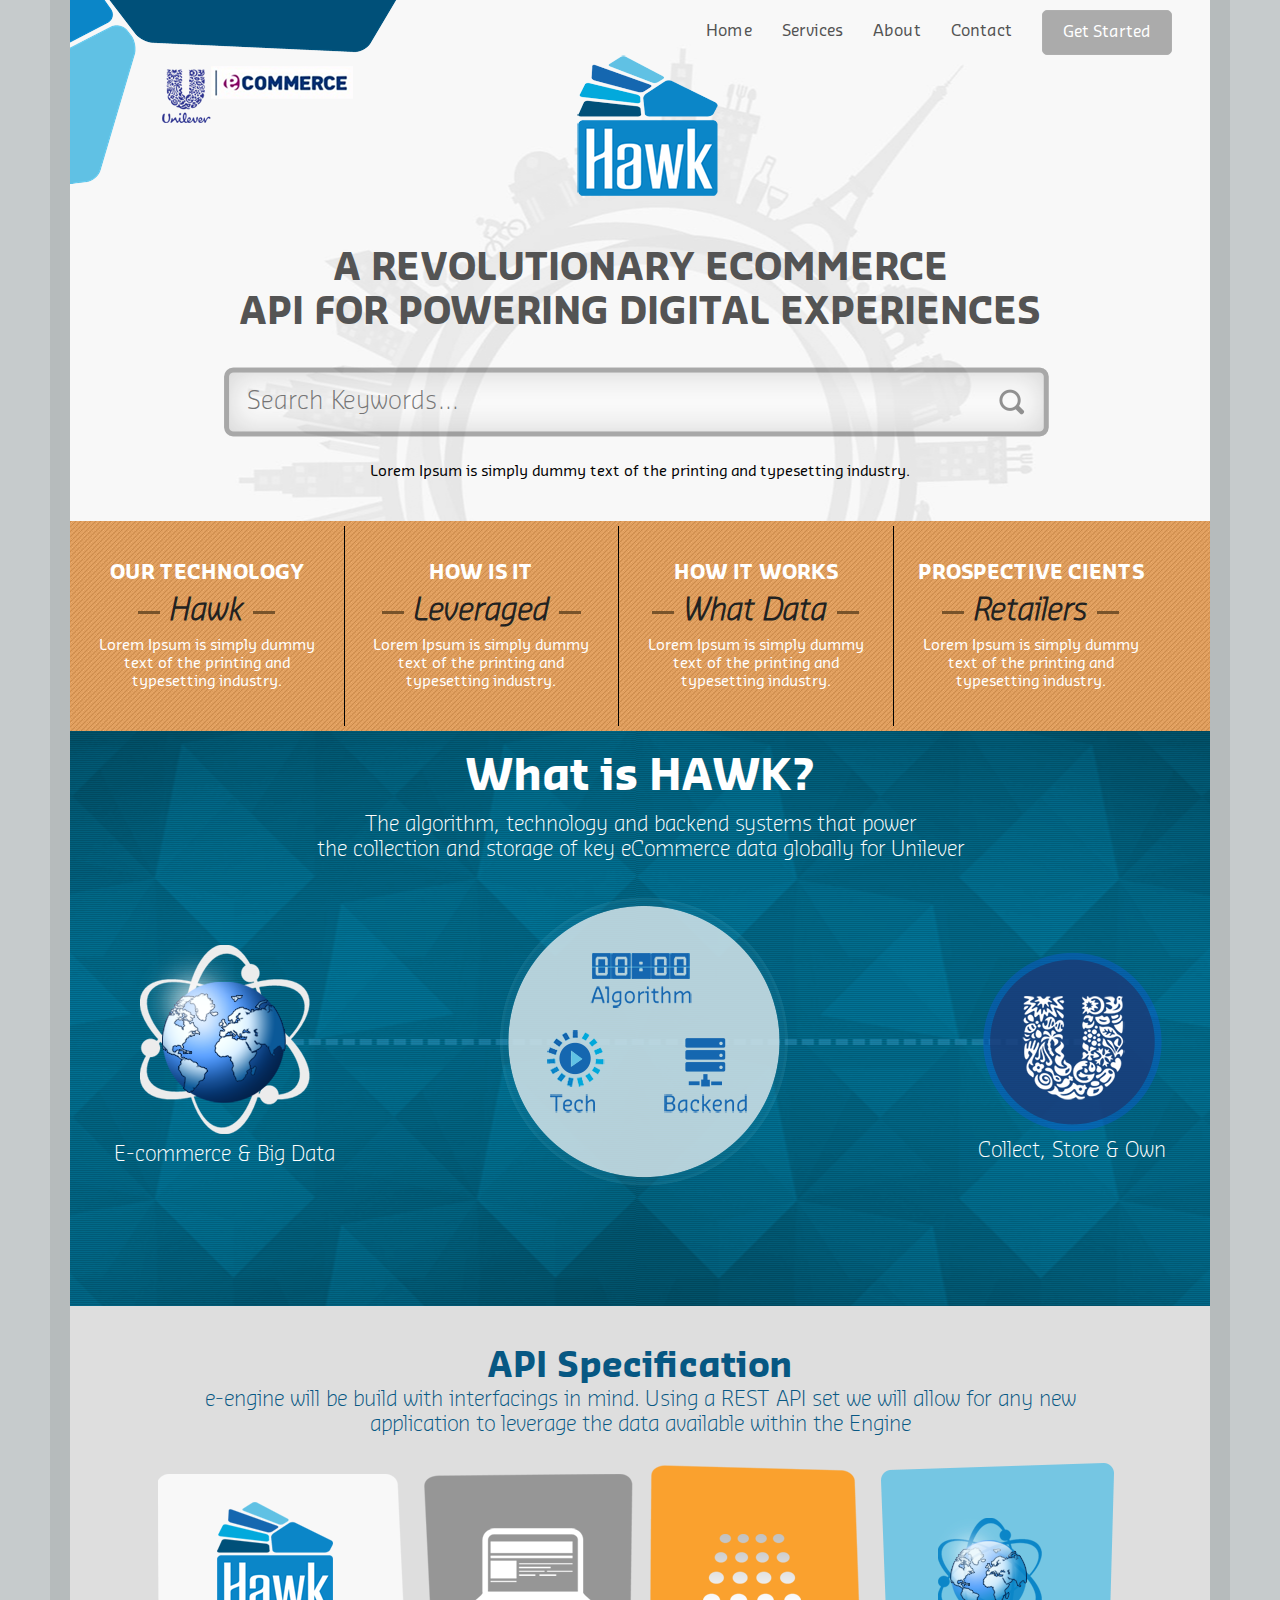
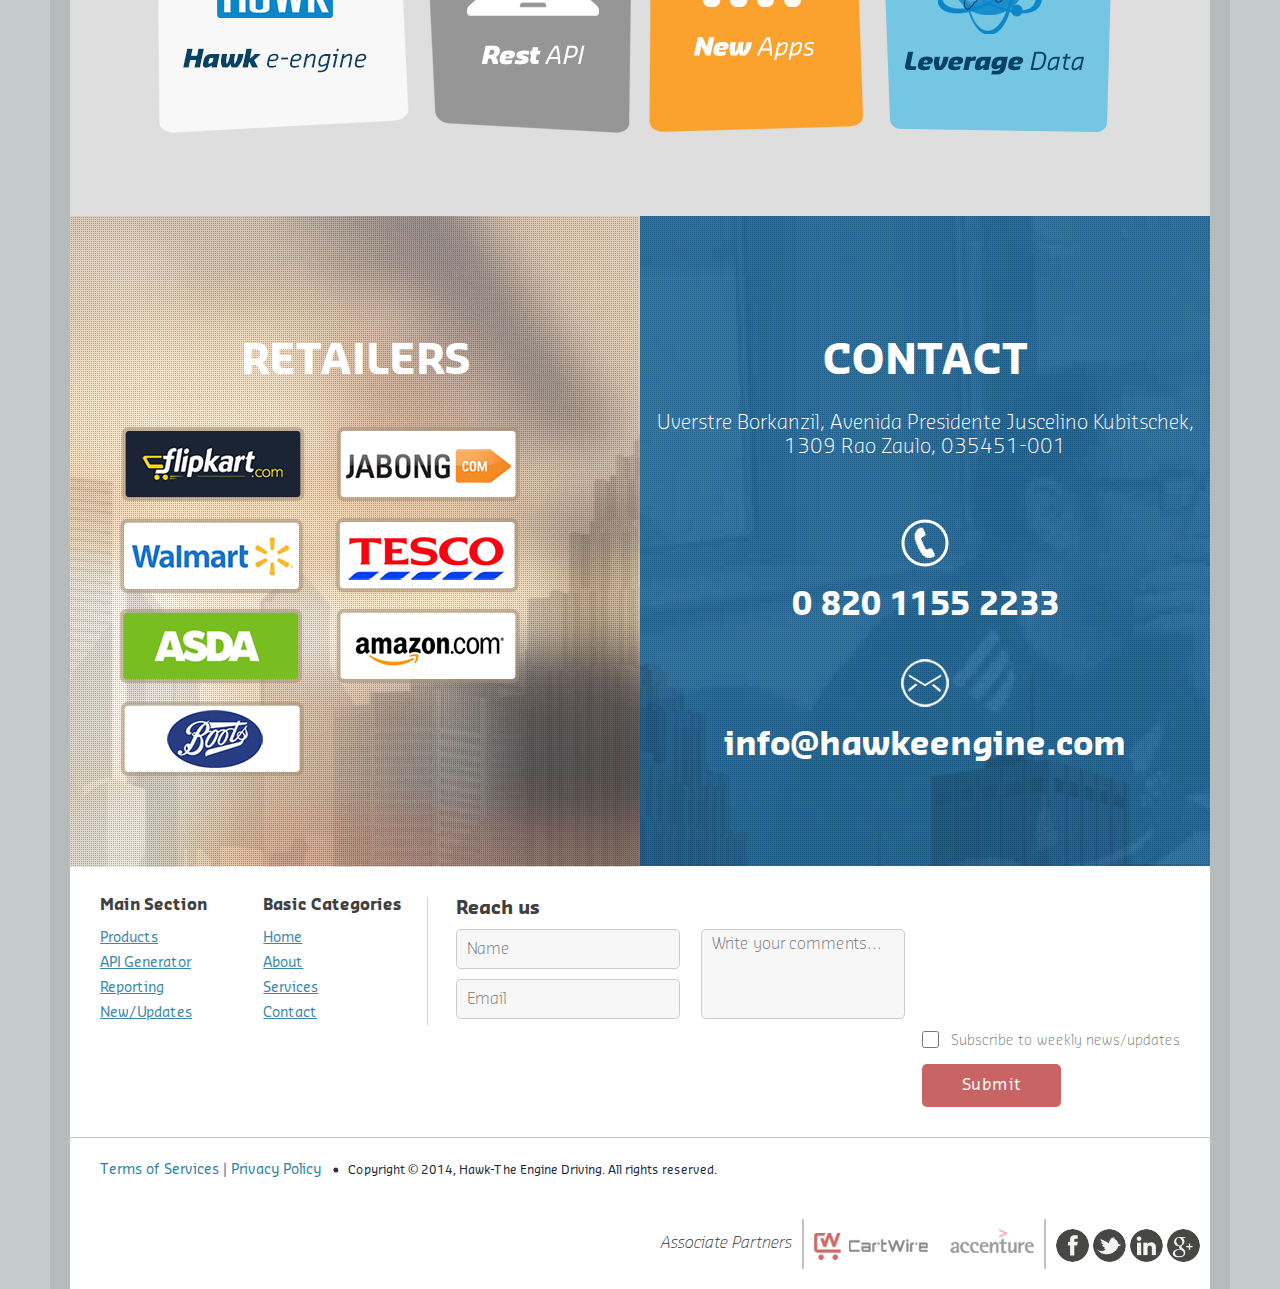
<file: index.html>
<!doctype html>
<html>
<head>
<meta charset="utf-8">
<title>Hawak : Home</title>
<link rel="stylesheet" href="css/style.css" type="text/css">
<link rel="stylesheet" href="css/font.css" type="text/css">
</head>

<body>
<!--Main outer part-->
<div class="outer">
  <section class="inner"> 
    <!--Start header part-->
    <header> 
      <!--Start page logo-->
      <aside class="logo-part"> <a href="#">
        <figure><img src="images/company-logo.png" alt="Website Logo" class="logo_sec"></figure>
        </a> </aside>
      <!--End page logo--> 
      
      <!--Start header right section-->
      <section class="right-col">
        <section class="right-top"> 
          <!--<aside class="co-logo">
            <figure><img src="images/company-logo.png" alt="Branded Company logo"></figure>
          </aside>--> 
          <!--Start navigation part-->
          <nav class="right-nav">
            <ul>
              <li><a href="index.html">Home</a></li>
              <li><a href="#">Services</a></li>
              <li><a href="#">About</a></li>
              <li><a href="#">Contact</a></li>
              <li><a href="registration.html" class="active">Get Started</a></li>
            </ul>
          </nav>
          <!--End navigation part-->
          <div class="clear"></div>
        </section>
      </section>
      <!--End header right section-->
      <div class="clear"></div>
    </header>
    <!--End header part--> 
    <!--Start search logo part-->
    <div class="search_ssec">
      <p><a href="#"><img src="images/h-logo.png" alt="" class="lg"></a></p>
      <h2>A revolutionary ecommerce<br>
        API for powering digital experiences</h2>
      <section class="search-part">
        <input type="text" placeholder="Search Keywords...">
        <input type="button">
        <div class="clear"></div>
      </section>
      <p>Lorem Ipsum is simply dummy text of the printing and typesetting industry.</p>
    </div>
    <!--Start search logo part--> 
    
    <!--Start categories part-->
    <section class="cat">
      <section class="col">
        <hgroup>
          <h2>Our Technology</h2>
          <h3><span></span><strong>Hawk</strong><span></span></h3>
        </hgroup>
        <p>Lorem Ipsum is simply dummy text of the printing and typesetting industry.</p>
      </section>
      <section class="col">
        <hgroup>
          <h2>How is it</h2>
          <h3><span></span><strong>Leveraged</strong><span></span></h3>
        </hgroup>
        <p>Lorem Ipsum is simply dummy text of the printing and typesetting industry.</p>
      </section>
      <section class="col">
        <hgroup>
          <h2>How it works</h2>
          <h3><span></span><strong>What Data</strong><span></span></h3>
        </hgroup>
        <p>Lorem Ipsum is simply dummy text of the printing and typesetting industry.</p>
      </section>
      <section class="col">
        <hgroup>
          <h2>Prospective Cients</h2>
          <h3><span></span><strong>Retailers</strong><span></span></h3>
        </hgroup>
        <p>Lorem Ipsum is simply dummy text of the printing and typesetting industry.</p>
      </section>
      <div class="clear"></div>
    </section>
    <!--End categories part--> 
    
    <!--Start self introduction part-->
    <section class="self-intro">
      <h2>What is HAWK?</h2>
      <p>The algorithm, technology and backend systems that power<br>
        the collection and storage of key eCommerce data globally for Unilever</p>
      <section class="process">
        <section class="col1">
          <p><img src="images/earth.png" alt="Earth">
            <label>E-commerce & Big Data</label>
          </p>
        </section>
        <section class="col2"> <img src="images/algo_tech_backend.png" alt="Algorithm Tech Backend"> </section>
        <section class="col3">
          <p><img src="images/collect_store_own.png" alt="Collect Store,Own">
            <label>Collect, Store & Own</label>
          </p>
        </section>
        <section class="clear"></section>
      </section>
    </section>
    <!--End self introduction part--> 
    
    <!--Start specification part-->
    <div class="spec">
      <h2>API Specification</h2>
      <p>e-engine will be build with interfacings in mind. Using a REST API set we will allow for any new<br>
        application to leverage the data available within the Engine </p>
      <div class="step_part">
        <ul>
          <li> <img src="images/hw_eEngine.png" alt=""> </li>
          <li> <img src="images/restApiImg.png" alt=""> </li>
          <li> <img src="images/newsApps.png" alt=""> </li>
          <li> <img src="images/leverageData.png" alt=""> </li>
          <li>
            <section class="col2"> </section>
          </li>
          <li>
            <section class="col3"> </section>
          </li>
          <li>
            <section class="col4"> </section>
          </li>
        </ul>
      </div>
    </div>
    <!--End specification part--> 
    <!--Start Contact and Retailers part-->
    <div class="re_coWrap">
       <div class="Retailercon"> 
       	    <div class="retailers_logos">
            	<h2>Retailers</h2>
                <ul>
                	<li><img src="images/logo_flipcart.png" alt=""></li>
                	<li><img src="images/logo_jabong.png" alt=""></li>
                	<li><img src="images/logo_walmart.png" alt=""></li>
                	<li><img src="images/logo_Tesco.png" alt=""></li>
                	<li><img src="images/logo_asda.png" alt=""></li>
                	<li><img src="images/logo_amazon.png" alt=""></li>
                	<li><img src="images/logo_boots.png" alt=""></li>
                </ul>
            </div>
      </div>
       <div class="Contactrcon">         
       	<div class="ConPane">
        	<h2>ContAct</h2>
            <p>Uverstre Borkanzil, Avenida Presidente Juscelino Kubitschek,<br>

1309 Rao Zaulo, 035451-001</p>
<h3><img src="images/icon_phone.png" alt=""><br>
0 820 1155 2233</h3>

<h3><img src="images/icon_msg.png" alt=""><br>
<a href="mailto:info@hawkeengine.com">info@hawkeengine.com</a> </h3>
            
      </div>
    </div>
    <!--End Contact and Retailers part--> 
    <!--Start footer here-->
    <footer class="ft-wrap">
      <section class="tp-sec">
        <aside class="nav-sec">
          <nav class="main-sec">
            <h2>Main Section</h2>
            <ul>
              <li><a href="#">Products</a></li>
              <li><a href="#">API Generator</a></li>
              <li><a href="#">Reporting</a></li>
              <li><a href="#">New/Updates</a></li>
            </ul>
          </nav>
          <nav class="basic-cat">
            <h2>Basic Categories</h2>
            <ul>
              <li><a href="#">Home</a></li>
              <li><a href="#">About</a></li>
              <li><a href="#">Services</a></li>
              <li><a href="#">Contact</a></li>
            </ul>
          </nav>
          <div class="clear"></div>
        </aside>
        <section class="reach-us">
          <h2>Reach us</h2>
          <form>
            <section class="text-sec">
              <input type="text" placeholder="Name">
              <input type="email" placeholder="Email">
            </section>
            <section class="area-sec">
              <textarea placeholder="Write your comments..."></textarea>
            </section>
            <section class="chk-sec">
              <label>
                <input type="checkbox">
                Subscribe to weekly news/updates</label>
              <input type="submit" value="Submit">
            </section>
            <div class="clear"></div>
          </form>
        </section>
        <div class="clear"></div>
      </section>
      <section class="bt-sec">
        <section class="copyw">
          <p><a href="#">Terms of Services</a> | <a href="#">Privacy Policy</a> <strong>Copyright © 2014, Hawk-The Engine Driving. All rights reserved.</strong></p>
        </section>
        <aside class="social-partner">
          <ul>
            <li><span>Associate Partners</span></li>
            <li><img src="images/partner.png" alt="Association Partners" class="partner"></li>
            <li><a href="#"><img src="images/facebook.png" alt="facebook icon"></a> <a href="#"><img src="images/twitter.png" alt="twitter icon"></a> <a href="#"><img src="images/linkedin.png" alt="linkedin icon"></a> <a href="#"><img src="images/g_plus.png" alt="Google plus icon"></a></li>
          </ul>
        </aside>
        <div class="clear"></div>
      </section>
    </footer>
    <!--End footer here--> 
  </section>
</div>
<!--End main outer part-->
</body>
</html>
</file>
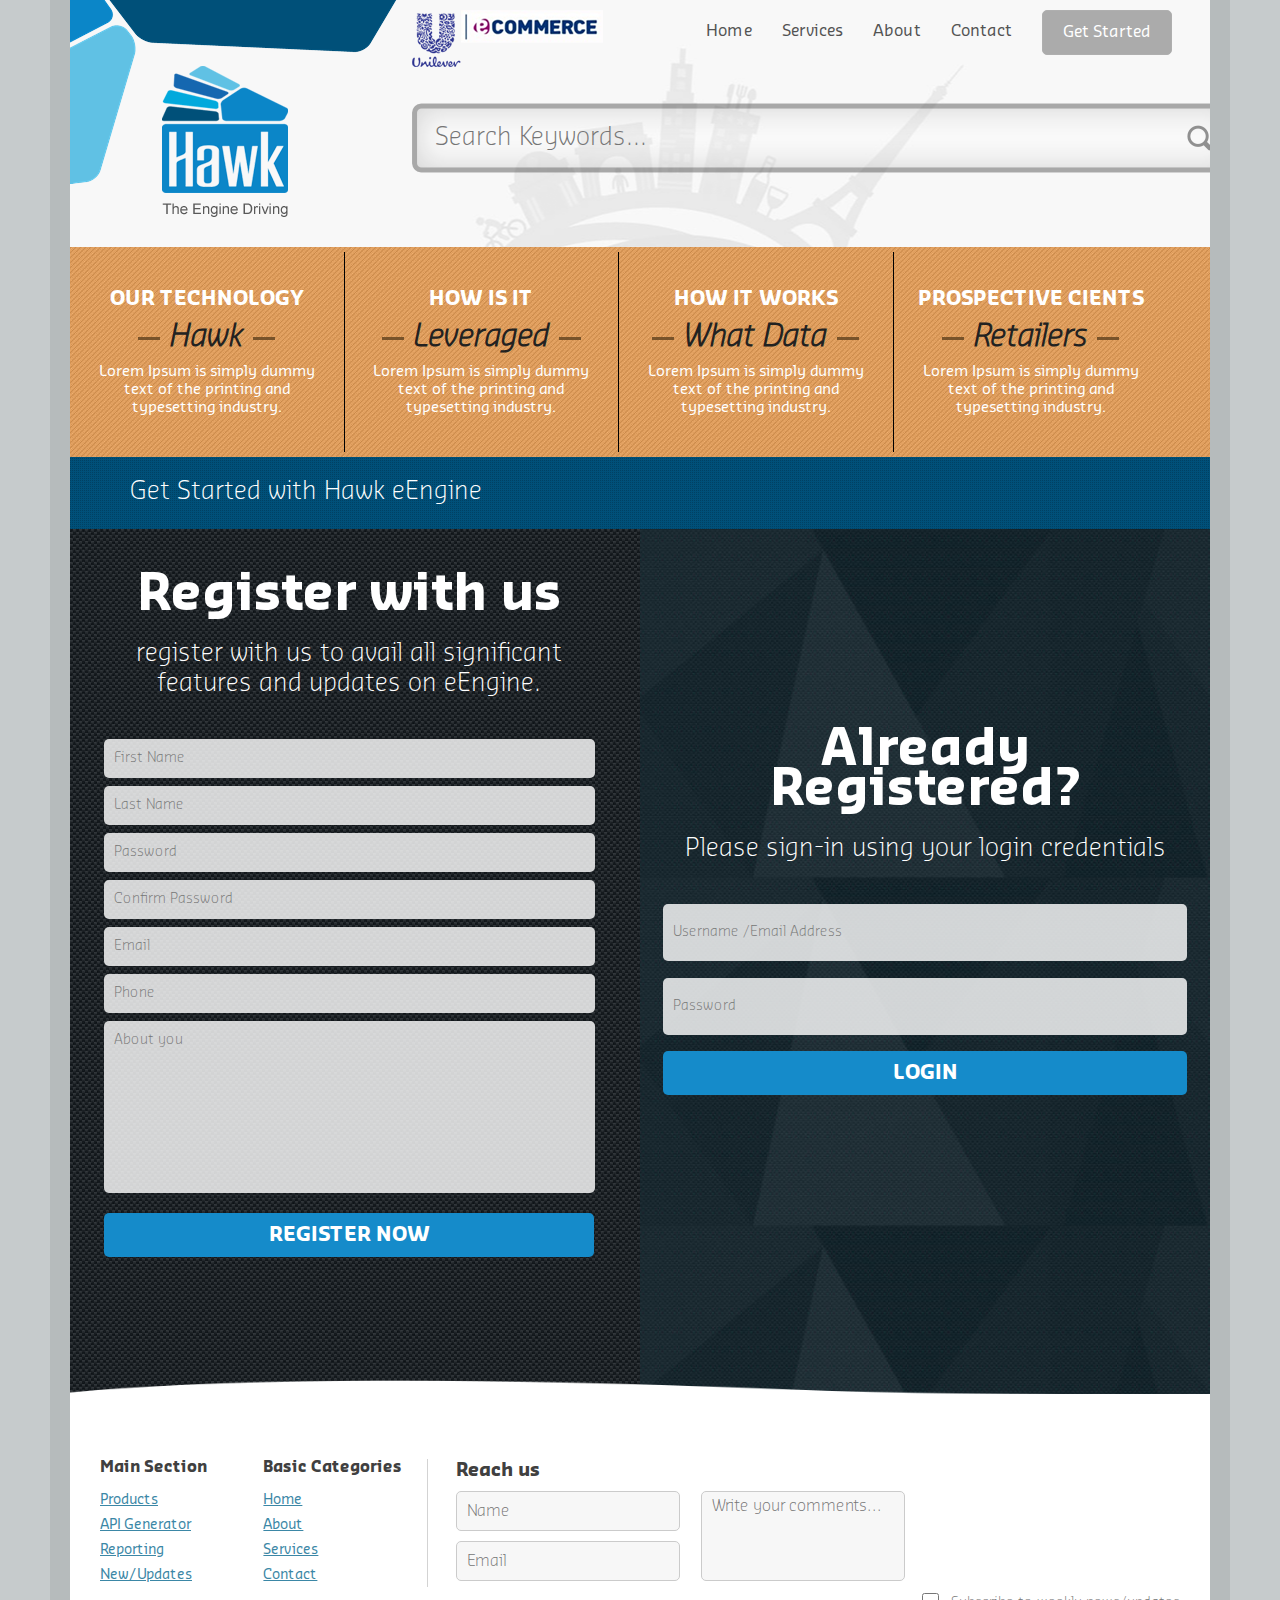
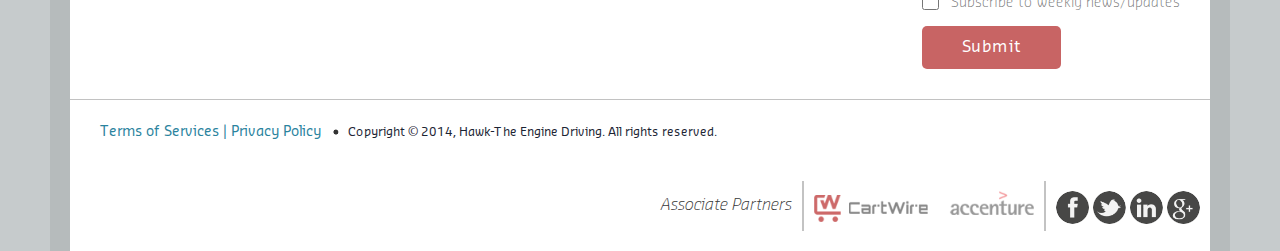
<file: registration.html>
<!doctype html>
<html>
<head>
<meta charset="utf-8">
<title>Untitled Document</title>
<link rel="stylesheet" href="css/style.css" type="text/css">
<link rel="stylesheet" href="css/font.css" type="text/css">
</head>

<body>
<!--Main outer part-->
<div class="outer">
  <section class="inner"> 
    <!--Start header part-->
    <header> 
      <!--Start page logo-->
      <aside class="logo-part"> 
      	<a href="#">
        	<figure><img src="images/logo.png" alt="Website Logo" class="logo_sec"></figure>
        </a> 
      </aside>
      <!--End page logo--> 
      
      <!--Start header right section-->
      <section class="right-col">
        <section class="right-top">
          <aside class="co-logo">
            <figure><img src="images/company-logo.png" alt="Branded Company logo"></figure>
          </aside>
          <!--Start navigation part-->
          <nav class="right-nav">
            <ul>
              <li><a href="index.html">Home</a></li>
              <li><a href="#">Services</a></li>
              <li><a href="#">About</a></li>
              <li><a href="#">Contact</a></li>
              <li><a href="registration.html" class="active">Get Started</a></li>
            </ul>
          </nav>
          <!--End navigation part-->
          <div class="clear"></div>
        </section>
        <!--Search Section here-->
        <section class="search-part">
          <input type="text" placeholder="Search Keywords...">
          <input type="button">
        </section>
        <!--End Search Section here--> 
      </section>
      <!--End header right section-->
      <div class="clear"></div>
    </header>
    <!--End header part--> 
    <!--Start categories part-->
    <section class="cat">
      <section class="col">
        <hgroup>
          <h2>Our Technology</h2>
          <h3><span></span><strong>Hawk</strong><span></span></h3>
        </hgroup>
        <p>Lorem Ipsum is simply dummy text of the printing and typesetting industry.</p>
      </section>
      <section class="col">
        <hgroup>
          <h2>How is it</h2>
          <h3><span></span><strong>Leveraged</strong><span></span></h3>
        </hgroup>
        <p>Lorem Ipsum is simply dummy text of the printing and typesetting industry.</p>
      </section>
      <section class="col">
        <hgroup>
          <h2>How it works</h2>
          <h3><span></span><strong>What Data</strong><span></span></h3>
        </hgroup>
        <p>Lorem Ipsum is simply dummy text of the printing and typesetting industry.</p>
      </section>
      <section class="col">
        <hgroup>
          <h2>Prospective Cients</h2>
          <h3><span></span><strong>Retailers</strong><span></span></h3>
        </hgroup>
        <p>Lorem Ipsum is simply dummy text of the printing and typesetting industry.</p>
      </section>
      <div class="clear"></div>
    </section>
    <!--End categories part-->
    <section class="quote">
      <hgroup>
        <h1>Get Started with Hawk eEngine</h1>
      </hgroup>
    </section>
    <!--Form login and register-->
    <section class="form-sec">
      <aside class="reg-part">
        <h2>Register with us</h2>
        <p>register with us to avail all significant features and updates on eEngine.</p>
        <form>
          <div class="frm">
            <input type="text" placeholder="First Name">
          </div>
          <div class="frm">
            <input type="text" placeholder="Last Name">
          </div>
          <div class="frm">
            <input type="password" placeholder="Password">
          </div>
          <div class="frm">
            <input type="password" placeholder="Confirm Password">
          </div>
          <div class="frm">
            <input type="email" placeholder="Email">
          </div>
          <div class="frm">
            <input type="tel" placeholder="Phone">
          </div>
          <div class="frm">
            <textarea placeholder="About you"></textarea>
          </div>
          <div class="frm">
            <input type="submit" value="REGISTER NOW">
          </div>
        </form>
      </aside>
      <section class="log-part">
        <h2>Already Registered?</h2>
        <p>Please sign-in using your login credentials</p>
        <form>
          <div class="frm mt">
            <input type="text" placeholder="Username /Email Address">
          </div>
          <div class="frm mt">
            <input type="password" placeholder="Password">
          </div>
          <div class="frm">
            <input type="submit" value="LOGIN">
          </div>
        </form>
      </section>
      <div class="clear"></div>
    </section>
    <!--End form login and register--> 
    <!--Start footer here-->
    
    <footer class="ft-wrap">
      <section class="ft-bg"> <img src="images/footer-bg.png"> </section>
      <section class="tp-sec">
        <aside class="nav-sec">
          <nav class="main-sec">
            <h2>Main Section</h2>
            <ul>
              <li><a href="#">Products</a></li>
              <li><a href="#">API Generator</a></li>
              <li><a href="#">Reporting</a></li>
              <li><a href="#">New/Updates</a></li>
            </ul>
          </nav>
          <nav class="basic-cat">
            <h2>Basic Categories</h2>
            <ul>
              <li><a href="#">Home</a></li>
              <li><a href="#">About</a></li>
              <li><a href="#">Services</a></li>
              <li><a href="#">Contact</a></li>
            </ul>
          </nav>
          <div class="clear"></div>
        </aside>
        <section class="reach-us">
          <h2>Reach us</h2>
          <form>
            <section class="text-sec">
              <input type="text" placeholder="Name">
              <input type="email" placeholder="Email">
            </section>
            <section class="area-sec">
              <textarea placeholder="Write your comments..."></textarea>
            </section>
            <section class="chk-sec">
              <label>
                <input type="checkbox">
                Subscribe to weekly news/updates</label>
              <input type="submit" value="Submit">
            </section>
            <div class="clear"></div>
          </form>
        </section>
        <div class="clear"></div>
      </section>
      <section class="bt-sec">
        <section class="copyw">
          <p><a href="#">Terms of Services</a> | <a href="#">Privacy Policy</a> <strong>Copyright © 2014, Hawk-The Engine Driving. All rights reserved.</strong></p>
        </section>
        <aside class="social-partner">
          <ul>
            <li><span>Associate Partners</span></li>
            <li><img src="images/partner.png" alt="Association Partners" class="partner"></li>
            <li><a href="#"><img src="images/facebook.png" alt="facebook icon"></a> <a href="#"><img src="images/twitter.png" alt="twitter icon"></a> <a href="#"><img src="images/linkedin.png" alt="linkedin icon"></a> <a href="#"><img src="images/g_plus.png" alt="Google plus icon"></a></li>
          </ul>
        </aside>
        <div class="clear"></div>
      </section>
    </footer>
    <!--End footer here--> 
  </section>
</div>
<!--End main outer part-->
</body>
</html>
</file>
<file: css/style.css>
@charset "utf-8";
/* CSS Document */
* {
	margin: 0;
	padding: 0;
	outline: none;
}
/************Start Comman Classes********/
body {
	background-color: #c6cbcc;
	padding: 0 50px;
}
a {
	text-decoration: none;
}
ul li {
	list-style-type: none;
}
img {
	border: none;
}
.clear {
	clear: both;
}
input[type="text"], input[type="password"], input[type="email"], input[type="tel"] {
	border: none;
	font-family: 'SansaProLight';
	color: #606060;
	font-size: 25px;
}
input[type="submit"], input[type="button"] {
	border: none;
	background: #158bca;
	border-radius: 5px;
	color: #fff;
	cursor: pointer;
	font-family: 'SansaProBold';
	font-size: 20px;
	margin-top: 8px;
	padding: 10px 0;
	width: 100%;
}
input[type="reset"] {
}
textarea {
	border: none;
	font-family: 'SansaProLight';
	color: #606060;
	font-size: 25px;
	resize: none;
}
.mt {
	margin-top: 17px;
}
/************End Comman Classes********/

.outer {
	background-color: #b6bbbc;
	padding: 0 20px;
	min-width: 1100px;
}
.inner {
	background-color: #fafafa;
	background-image: url(../images/body-bg.png);
	background-repeat: no-repeat;
	background-position: center -14px;
}
header {
	margin: 0 0 30px 0;
	overflow: hidden;
}
.right-col {
	float: right;
	width: 70%;
	margin-top: 10px;
}
.right-top {
}
.co-logo {
	float: left;
}
.right-nav {
	float: right;
	margin-right: 23px;
}
.right-nav ul {
}
.right-nav ul li {
	float: left;
}
.right-nav ul li a {
	color: #535353;
	font-size: 16px;
	padding: 12px 0;
	margin: 0px 15px;
	font-family: 'SansaProNormal';
	display: block;
}
.right-nav ul li a:hover, .right-nav ul li a.selected {
	border-bottom: 1px solid #a3a3a3;
	color: #535353;
}
.right-nav ul li a.deactive {
	border: 1px solid #afafaf;
	border-radius: 5px;
	padding: 12px 30px;
	background-color: #c3c3c3;
	color: #fff;
}
.search-part {
	width: 832px;
	margin: 32px auto 26px;
}
.search-part input[type="text"] {
	background: none;
	background-image: url(../images/search-bg.png);
	background-repeat: no-repeat;
	width: 85%;
	height: 60px;
	padding: 5px 23px;
	border: none;
	font-size: 25px;
	color: #595959;
	font-family: 'SansaProLight';
	float: left;
}
.search-part input[type="button"] {
	background: url(../images/search-btn.png) no-repeat;
	width: 72px;
	height: 70px;
	cursor: pointer;
	border: none;
	float: left;
	margin: 0;
}
.cat {
	background: url(../images/cat-bg.jpg) repeat; /*max-width:1250px;*/
	width: 100%;
}
.cat .col {
	float: left;
	width: 20%;
	text-align: center;
	padding: 35px 2%;
	border-left: 1px solid #000;
	margin: 5px 0;
}
.cat .col:first-child {
	border: none;
}
.cat .col h2 {
	font-family: 'SansaProBold';
	font-size: 20px;
	color: #fff;
	text-transform: uppercase;
}
.cat .col h3 {
	margin: 8px 0;
	color: #222221;
	font-family: 'SansaProLightItalic';
	font-size: 30px;/*background:url(../images/border.png) repeat-x center 50%;*/
	position: relative;
}
.cat .col h3 span {
	background: url(../images/border.png) no-repeat;
	display: inline-block;
	width: 22px;
	height: 3px;
	position: relative;
	top: -6px;
}
/*.cat .col h3 span.last{ background:url(../images/border.png) no-repeat; display:inline-block; width:22px; height:3px; }*/
.cat .col h3 strong {
	display: inline-block;
	padding: 0 10px;
}
.cat .col p {
	font-family: 'SansaProNormal';
	font-size: 15px;
	color: #fff;
}
.quote {
	background: url(../images/quote-bg.png) repeat;
	height: 32px;
	padding: 20px 60px;
}
.quote h1 {
	color: #fff;
	font-family: 'SansaProLight';
	font-size: 25px;
	font-weight: normal;
}
.form-sec {
	background: url(../images/frm-bg.jpg) repeat;
}
.form-sec .reg-part {
	float: left;
	padding: 45px 3%;
	text-align: center;
	width: 43%;
}
.form-sec .reg-part h2 {
	font-family: 'SansaProBold';
	font-size: 50px;
	color: #fff;
	line-height: 40px;
	margin-bottom: 25px;
}
.form-sec .reg-part p {
	color: #fff;
	font-family: 'SansaProLight';
	font-size: 25px;
	line-height: 30px;
	margin-bottom: 40px;
}
.form-sec .reg-part .frm {
	margin-bottom: 8px;
}
.form-sec .log-part {
	float: right;
	background: url(../images/login-bg.jpg) repeat-y;
	background-size: 100%;
	min-height: 465px;
	padding: 200px 2%;
	text-align: center;
	width: 46%;
}
.form-sec .log-part h2 {
	font-family: 'SansaProBold';
	font-size: 50px;
	color: #fff;
	line-height: 40px;
	margin-bottom: 25px;
}
.form-sec .log-part p {
	color: #fff;
	font-family: 'SansaProLight';
	font-size: 25px;
	line-height: 30px;
	margin-bottom: 40px;
}
.form-sec .log-part .frm {
	margin-bottom: 8px;
}
.log-part input[type="text"], .log-part input[type="password"] {
	padding: 20px 10px !important;
}
.ft-bg {
	position: relative;
	top: -14px;
	height: 35px;
	width: 100%;
	overflow: hidden;
}
.ft-bg img {
	width: 1209px;
}
.ft-wrap { /*background:url(../images/footer-bg.png) no-repeat center top; position:relative; top:-18px;*/
	background-color: #fff;
	clear: both;
}
.ft-wrap .tp-sec {
	padding: 30px 30px 30px;
	border-bottom: 1px solid #c2c2c2;
}
.ft-wrap .tp-sec .nav-sec {
	border-right: 1px solid #d3d3d3;
	padding-right: 25px;
	width: 28%;
	float: left;
}
.ft-wrap .tp-sec .nav-sec .main-sec {
	float: left;
}
.ft-wrap .tp-sec .nav-sec h2 {
	font-size: 15.36px;
	color: #404040;
	font-family: 'SansaProBold';
	margin-bottom: 10px;
	font-weight: normal;
}
.ft-wrap .tp-sec .nav-sec ul {
}
.ft-wrap .tp-sec .nav-sec ul li {
	line-height: 23px;
}
.ft-wrap .tp-sec .nav-sec ul li a {
	color: #3b87a6;
	font-size: 14px;
	font-family: 'SansaProNormal';
	text-decoration: underline;
}
.ft-wrap .tp-sec .nav-sec ul li a:hover {
}
.ft-wrap .tp-sec .nav-sec .basic-cat {
	float: right;
}
.ft-wrap .tp-sec .reach-us {
	float: right;
	width: 67%;
}
.ft-wrap .tp-sec .reach-us h2 {
	font-size: 18px;
	color: #404040;
	font-family: 'SansaProBold';
	margin-bottom: 10px;
}
.ft-wrap .tp-sec .reach-us input[type="text"], .ft-wrap .tp-sec .reach-us input[type="email"] {
	width: 90%;
	height: 38px;
	background: #f7f7f7;
	border: 1px solid #cbcbcb;
	border-radius: 5px;
	padding: 0 10px;
	font-size: 16px;
	color: #797979;
	font-family: 'SansaProLight';
	display: block;
	margin-bottom: 10px;
}
.ft-wrap .tp-sec .reach-us textarea {
	width: 90%;
	height: 78px;
	background: #f7f7f7;
	border: 1px solid #cbcbcb;
	border-radius: 5px;
	padding: 5px 10px;
	font-size: 16px;
	color: #797979;
	font-family: 'SansaProLight';
}
.ft-wrap .tp-sec .reach-us label {
	color: #747575;
	font-size: 14px;
	font-family: 'SansaProLight';
	display: block;
}
.ft-wrap .tp-sec .reach-us input[type="submit"] {
	background: #c86464;
	border: none;
	font-family: 'SansaProNormal';
	font-size: 16px;
	color: #fff;
	padding: 12px 40px;
	width: auto;
	height: auto;
	border-radius: 5px;
	margin-top: 14px;
}
.ft-wrap .tp-sec .reach-us input[type="checkbox"] {
	width: 17px;
	height: 17px;
	border: 1px solid #acacac;
	border-radius: 5px;
	background: #e3e3e3;
	position: relative;
	top: 3px;
	margin-right: 8px;
}
.ft-wrap .tp-sec .reach-us .text-sec {
	float: left;
	margin-right: 20px;
	width: 31%;
}
.ft-wrap .tp-sec .reach-us .area-sec {
	float: left;
	margin-right: 20px;
	width: 28%;
}
.ft-wrap .tp-sec .reach-us .chk-sec {
	float: right;
	margin-top: 5px;
}
.ft-wrap .bt-sec {
	padding-bottom: 20px;
}
.ft-wrap .bt-sec .copyw {
	float: left;
	padding: 24px 0px 30px 30px;
}
.ft-wrap .bt-sec .copyw p {
	font-size: 14px;
	color: #2a839e;
	font-family: 'SansaProNormal';
}
.ft-wrap .bt-sec .copyw p a {
	font-size: 14px;
	color: #2a839e;
	font-family: 'SansaProNormal';
}
.ft-wrap .bt-sec .copyw p strong {
	color: #1b2433;
	font-size: 12px;
	font-family: 'SansaProNormal';
	font-weight: normal;
	background: url(../images/dot.png) no-repeat;
	background-position: left;
	padding-left: 15px;
	margin-left: 8px;
}
.ft-wrap .bt-sec .social-partner {
	float: right;
	margin-top: 10px;
}
.ft-wrap .bt-sec .social-partner ul {
}
.ft-wrap .bt-sec .social-partner ul li {
	float: left;
	font-family: 'SansaProLightItalic';
	color: #363636;
	font-size: 16px;
	border-left: 2px solid #c3c3c3;
	height: 30px;
	padding: 10px;
	line-height: 28px;
}
.ft-wrap .bt-sec .social-partner ul li:first-child {
	border: none;
}
.ft-wrap .bt-sec .social-partner ul li .partner {
	width: 220px;
}
.ft-wrap .bt-sec .social-partner ul li span {
}
.ft-wrap .bt-sec .social-partner ul li a {
}
.frm input[type="text"], .frm input[type="password"], .frm input[type="email"], .frm input[type="tel"] {
	background: url("../images/textbg.png") repeat;
	border-radius: 5px;
	color: #444444;
	font-family: 'SansaProLight';
	font-size: 14px;
	padding: 11px 10px;
	width: 96%;
}
.frm textarea {
	background: url("../images/textbg.png") repeat;
	border-radius: 5px;
	color: #444444;
	font-family: 'SansaProLight';
	font-size: 14px;
	padding: 11px 10px;
	width: 96%;
	height: 150px
}
.search-part > input {
	border-radius: 0;
}
/*------------ new css 20 June 2014------------*/
.dashboard_sec {
	background: #eaeef1 url(../images/das_hbg.png) no-repeat center bottom;
	padding: 50px 0 290px 0;
	min-height: 400px;
}
.dashboard_con {
	width: 80%;
	margin: 0px auto;
}
.dashboard_pane {
	width: 100%;
	margin: 0px auto;
	max-width: 1280px;
}
.stepSwrap {
	margin: 0 auto;
	padding: 55px 0;
	position: relative;
	width: 953px;
}
.color_1 {
	color: #ea2228 !important
}
.color_2 {
	color: #3ab5e2 !important
}
.color_3 {
	color: #1a92a5 !important
}
.color_4 {
	color: #788c11 !important
}
.stepSwrap img {
	float: left;
	margin: 0 5px;
}
.stepSwrap h2 {
	font-family: 'sansa_problack';
	font-size: 40px;
	padding: 15px 0 0 0;
	color: #151515;
	text-transform: uppercase;
}
.stepSwrap h3 {
	font-family: 'SansaProNormal';
	font-size: 30px;
	color: #151515;
}
.stepLeft {
	-webkit-box-shadow: -20px 0px 40px 0px #b3b6b8;
	box-shadow: -20px 0px 40px 0px #b3b6b8;
	padding: 10px;
	border-radius: 80px 0px 0px 80px;
	float: left;
	width: 48%;
}
.dText {
	color: #075883;
	text-align: center;
	padding: 0 0 50px 0px;
}
.dText h2 {
	font-family: 'sansa_problack';
	font-size: 30px;
	text-transform: uppercase;
}
.dText p {
	font-family: 'SansaProLight';
	font-size: 18px;
}
.stepRight {
	-webkit-box-shadow: 10px 0px 40px 0px #b3b6b8;
	box-shadow: 10px 0px 40px 0px #b3b6b8;
	padding: 10px;
	border-radius: 0px 80px 80px 0px;
	float: right;
	width: 48%;
}
.stepRight img {
	float: right;
	margin-left: 0px;
}
.stepRight h2, .stepRight h3 {
	margin-left: 20px;
}
.stepLeft, .stepRight {
	/*	height:175px;*/ position: relative;
}
.dotimg {
	right: -20px;
	position: absolute;
	top: -80px;
	background: url(../images/dotbg.png) no-repeat top;
	width: 46px;
	min-height: 230px;
	z-index: 25;
}
.dotimg_1 {
	background: url(../images/dotbg.png) no-repeat top;
	width: 46px;
	left: -24px;
	min-height: 178px;
	position: absolute;
	top: -27px;
	width: 46px;
	z-index: 25;
}
.dotimg_2 {
	background: url(../images/dotbg.png) no-repeat top;
	width: 46px;
	right: -20px;
	min-height: 175px;
	position: absolute;
	top: -27px;
	width: 46px;
	z-index: 25;
}
.dotimg_3 {
	background: url(../images/dotbg.png) no-repeat top;
	min-height: 48px;
	position: absolute;
	right: -20px;
	top: 113px;
	width: 46px;
	z-index: 25;
}
.dotimg_4 {
	background: url(../images/dotbg_1.png) no-repeat bottom;
	width: 46px;
	left: -24px;
	min-height: 200px;
	position: absolute;
	top: -27px;
	width: 46px;
	z-index: 25;
}
.rLinks {
	float: right;
	color: #fff;
	font-family: 'SansaProLight';
	font-size: 20px;
	font-weight: normal;
}
.rLinks a {
	color: #fff;
}
.rLinks span {
	color: #fff;
	padding: 0 25px;
}
.left {
	float: left
}
.right {
	float: right
}
.userInfo {
	float: right;
	font-family: 'SansaProLight';
	width: 170px;
	font-size: 14px;
	margin-top: 0px;
	border: 1px solid #dfdfdf;
	border-radius: 300px;
	padding: 5px;
	background-color: #f1f1f1;
}
.userInfo img {
	vertical-align: sub;
}
.upic {
	float: left;
	overflow: hidden;
	text-overflow: ellipsis;
	white-space: nowrap;
	width: 128px;
}
.upic img {
	border: 1px solid #a9a9a9;
	border-radius: 50%;
	height: 24px;
	padding: 2px;
	vertical-align: middle;
	width: 24px;
}
.upic > a {
	display: inline !important;
	font-size: 13px !important;
	margin: 0 !important;
	padding: 0 !important;
}
.lout {
	float: right;
	border-left: 1px solid #a9a9a9;
	margin: 5px 0 0 5px !important;
	width: 30px;
	text-align: center;
}
.lout > a {
	margin: 0 !important;
	padding: 0 !important;
}
.userInfo a:hover {
	border-bottom: 0px !important;
}
/*----------------------- new css 23 June 2014 ----------------*/
.Apiwrap {
	margin: 0 auto;
	padding: 0px 0 50px;
	position: relative;
	width: 953px;
}
.apiInPane {
	width: 50%;
	margin: 0px auto;
}
.apiInputs {
	color: #3e3e3e;
	font-family: 'SansaProLight';
	font-size: 20px;
	padding: 5px 0;
	width: 100%;
}
.apiInputs input[type="text"] {
	border: 2px solid #d8d8d8;
	border-radius: 5px;
	color: #606060;
	font-family: 'SansaProLight';
	font-size: 14px;
	padding: 10px 0;
	text-align: center;
	width: 100%;
}
.apiInputs select {
	border: 2px solid #d8d8d8;
	border-radius: 5px;
	color: #606060;
	font-family: 'SansaProLight';
	font-size: 14px;
	padding: 10px 0;
	text-align: center;
	width: 101%;
}
.apiInputs span {
	padding-right: 70px;
	font-family: 'SansaProLight';
	color: #606060;
	font-size: 16px;
}
.apiInPane input[type="submit"] {
	border: 2px solid #9eb5c3;
}
.mangeApi {
	margin: 0 auto;
	padding: 0px 0 50px;
	position: relative;
	width: 960px;
}
.mangeApi .thHeading {
	background: #60c1e4;
	font-family: 'sansa_problack';
	font-size: 16px;
	color: #fff;
	border-top: 2px solid #d5d7d9;
	border-left: 2px solid #d5d7d9;
	border-right: 2px solid #d5d7d9;
	clear: both;
	line-height: 40px;
	border-radius: 10px 10px 0 0;
}
.mangeApi div.tblRow > div:last-child {
	border-radius: 0 0 4px 4px;
}
.mangeApi .thHeading div, .mangeApi div div.col {
	display: table-cell;
	padding: 7px 5px 6px
}
.mangeApi .thHeading div {
	border-right: 1px solid #bebebe;
}
.mangeApi .tblRow {
	background: #f0f0f0;
	color: #8e8e8e;
	font-family: 'SansaProNormal';
	border-right: 2px solid #cacbcc;
	border-left: 2px solid #cacbcc;
	border-bottom: 2px solid #cacbcc;
	border-radius: 0 0 4px 4px;
}
.mangeApi div.gry {
	background: #f0f0f0;
	color: #8e8e8e;
	font-family: 'SansaProNormal';
	font-size: 14px;
}
.mangeApi div div.col {
	border-right: 1px solid #cacbcc;
	border-bottom: 1px solid #cacbcc;
	color: #8e8e8e;
	font-family: 'SansaProNormal';
}
.mangeApi div.tblRow > div:last-child div.col {
	border-bottom: 0px;
}
.mangeApi .thHeading div:nth-child(1), .mangeApi div div.col:nth-child(1) {
	width: 25px;
	vertical-align: middle;
	text-align: center;
}
.mangeApi .thHeading div:nth-child(2), .mangeApi div div.col:nth-child(2) {
	width: 150px;
	vertical-align: middle
}
.mangeApi .thHeading div:nth-child(3), .mangeApi div div.col:nth-child(3) {
	width: 200px;
	vertical-align: middle
}
.mangeApi .thHeading div:nth-child(4), .mangeApi div div.col:nth-child(4) {
	width: 200px;
	vertical-align: middle
}
.mangeApi .thHeading div:nth-child(5), .mangeApi div div.col:nth-child(5) {
	width: 140px;
	vertical-align: middle;
}
.mangeApi .thHeading div:nth-child(6), .mangeApi div div.col:nth-child(6) {
	width: 175px;
	text-align: center;
	vertical-align: middle;
	border-right: 0px;
}
.mangeApi .col > img {
	margin: 0 5px;
}
/*************New Update****************/
.logo-part {
	float: left;
	background: url(../images/bg-corner.png) no-repeat;
	width: 327px;
	height: 184px;
	position: relative;
	margin-bottom: 33px;
}
.logo_sec {
	position: absolute;
	left: 28%;
	top: 36%;
}
.right-nav ul li a.active {
	border: 1px solid #afafaf;
	border-radius: 5px;
	padding: 12px 20px;
	background-color: #ababab;
	color: #fff;
}
.search_ssec {
	text-align: center;
	padding-bottom: 40px;
	position: relative;
}
.search_ssec h2 {
	font-family: 'SansaProBold';
	color: #545454;
	font-size: 37px;
	text-transform: uppercase;
}
.search_ssec p {
	font-family: 'SansaProNormal';
	color: #020202;
	font-size: 15px;
}
.lg {
	left: 44.5%;
	position: absolute;
	top: -70%;
}
.self-intro {
	text-align: center;
	background: url(../images/intro-bg.png) repeat;
	padding: 30px 150px;
	min-height: 535px;
	background: #016d8e url(../images/introbg.png) repeat-x center;
	padding: 20px;
	position: relative;
}
.self-intro h2 {
	font-family: 'SansaProBold';
	font-size: 42.67px;
	color: #fff;
	margin-bottom: 10px;
}
.self-intro p {
	font-family: 'SansaProLight';
	font-size: 21px;
	color: #fff;
	padding-bottom: 35px;
}
.self-intro .process {
	background: url(../images/bg-repeat.png) repeat-x;
	background-position: center 50%;
	margin: 0 auto;
	max-width: 940px;
	min-height: 290px;
	position: relative;
	width: 100%;
}
.self-intro .process p {
	text-align: center;
}
.self-intro .process p label {
	display: block;
}
.self-intro .process .col1 {
	float: left;
	position: absolute;
	top: 16%;
	left: -6%;
}
.self-intro .process .col2 {
	float: left;
	position: absolute;
	top: 0%;
	left: 35%;
}
.self-intro .process .col3 {
	float: right;
	position: absolute;
	top: 19%;
	right: -6%;
}
.spec {
	text-align: center;
	background: #dedede;
	padding: 40px 20px 0px;
}
.spec h2 {
	font-size: 34.14px;
	color: #075883;
	font-family: 'SansaProBold';
}
.spec p {
	font-family: 'SansaProLight';
	color: #075883;
	font-size: 21.33px;
}
.step_part {
	clear: both;
	padding: 25px 0px;
}
.step_part ul {
}
.step_part ul li {
	display: inline;
	margin: 0 .5%;
}
.re_coWrap {
}
.Retailercon {
	background: #f2e2c8 url(../images/retailers_bg.jpg) no-repeat bottom right;
	min-height: 651px;
	float: left;
	width: 50%;
}
.retailers_logos {
	clear: both;
	width: 100%;
	padding: 120px 0px 50px 0px;
}
.retailers_logos h2 {
	font-family: 'SansaProBold';
	font-size: 42px;
	text-transform: uppercase;
	text-align: center;
	color: #fff;
}
.retailers_logos ul {
	padding: 35px 0 0 35px;
}
.retailers_logos ul li {
	float: left;
	margin: 5px 15px
}
.Contactrcon {
	background: #1e5171 url("../images/contact_bg.jpg") no-repeat left top;
	min-height: 650px;
	float: left;
	width: 50%;
}
.ConPane {
	clear: both;
	width: 100%;
	padding: 120px 0px 50px 0px;
	font-family: 'SansaProBold';
	color: #fff;
	font-size: 42px;
	text-transform: uppercase;
	text-align: center;
}
.ConPane p {
	font-size: 20px;
	font-family: 'SansaProLight';
	text-transform: none;
	padding: 25px 0;
}
.ConPane h3 {
	padding: 35px 0 0;
	font-size: 32px;
	text-transform: none;
}
.ConPane h3 a {
	color: #fff;
}
.ConPane h2 {
	font-family: 'SansaProBold';
	font-size: 42px;
	text-transform: uppercase;
	text-align: center;
	color: #fff;
}
.ConPane h3 img {
	padding-bottom: 10px;
}
</file>
<file: css/font.css>
@charset "utf-8";
/* CSS Document */
@font-face {
    font-family: 'SansaProBold';
    src: url('../fonts/sansapro-bold.eot');
    src: url('../fonts/sansapro-bold.eot') format('embedded-opentype'),
         url('../fonts/sansapro-bold.woff') format('woff'),
         url('../fonts/sansapro-bold.ttf') format('truetype'),
         url('../fonts/sansapro-bold.svg#SansaProBold') format('svg');
}
@font-face {
    font-family: 'SansaProLight';
    src: url('../fonts/sansapro-light.eot');
    src: url('../fonts/sansapro-light.eot') format('embedded-opentype'),
         url('../fonts/sansapro-light.woff') format('woff'),
         url('../fonts/sansapro-light.ttf') format('truetype'),
         url('../fonts/sansapro-light.svg#SansaProLight') format('svg');
}
@font-face {
    font-family: 'SansaProLightItalic';
    src: url('../fonts/sansapro-lightitalic.eot');
    src: url('../fonts/sansapro-lightitalic.eot') format('embedded-opentype'),
         url('../fonts/sansapro-lightitalic.woff') format('woff'),
         url('../fonts/sansapro-lightitalic.ttf') format('truetype'),
         url('../fonts/sansapro-lightitalic.svg#SansaProLightItalic') format('svg');
}
@font-face {
    font-family: 'SansaProNormal';
    src: url('../fonts/sansapro-normal.eot');
    src: url('../fonts/sansapro-normal.eot') format('embedded-opentype'),
         url('../fonts/sansapro-normal.woff') format('woff'),
         url('../fonts/sansapro-normal.ttf') format('truetype'),
         url('../fonts/sansapro-normal.svg#SansaProNormal') format('svg');
}

@font-face {
    font-family: 'sansa_problack';
    src: url('../fonts/sansapro-black.eot');
    src: url('../fonts/sansapro-black.eot?#iefix') format('embedded-opentype'),
         url('../fonts/sansapro-black.woff') format('woff'),
         url('../fonts/sansapro-black.ttf') format('truetype'),
         url('../fonts/sansapro-black.svg#sansa_problack') format('svg');
    font-weight: normal;
    font-style: normal;

}
</file>
